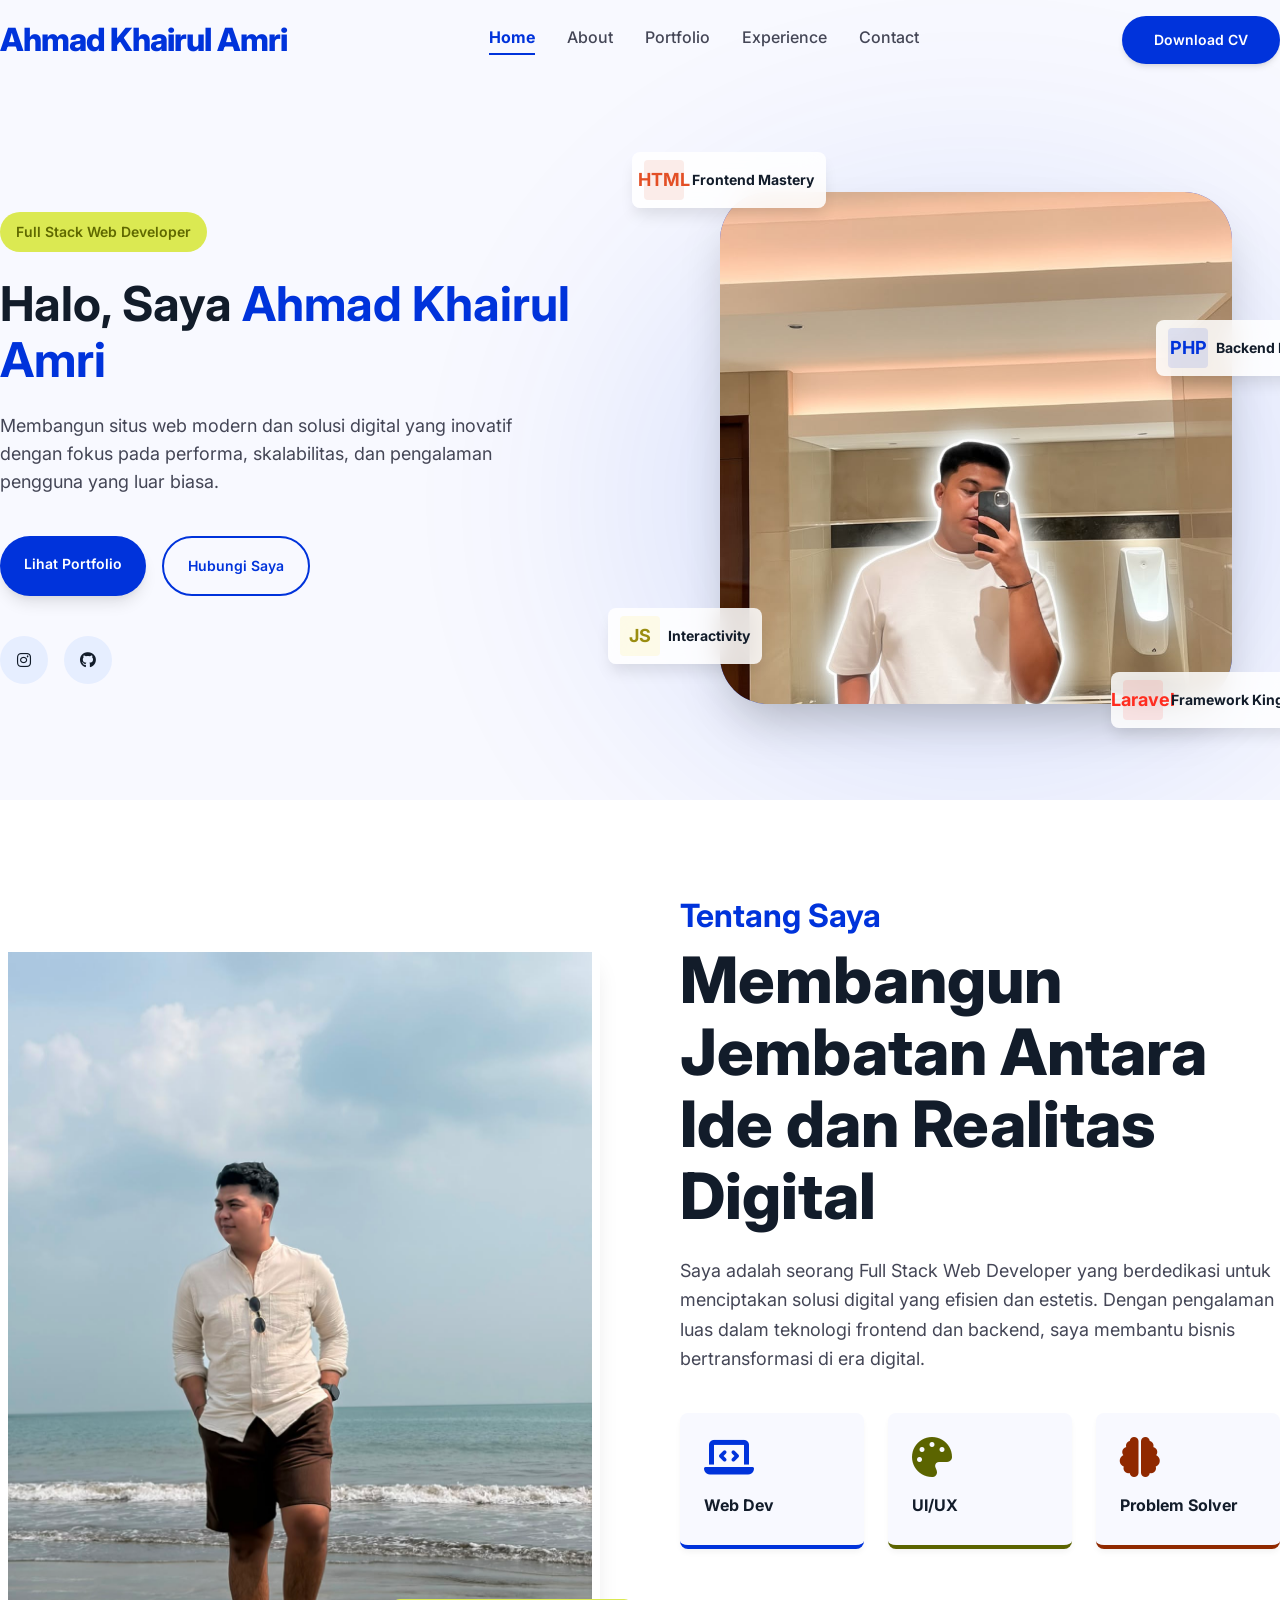
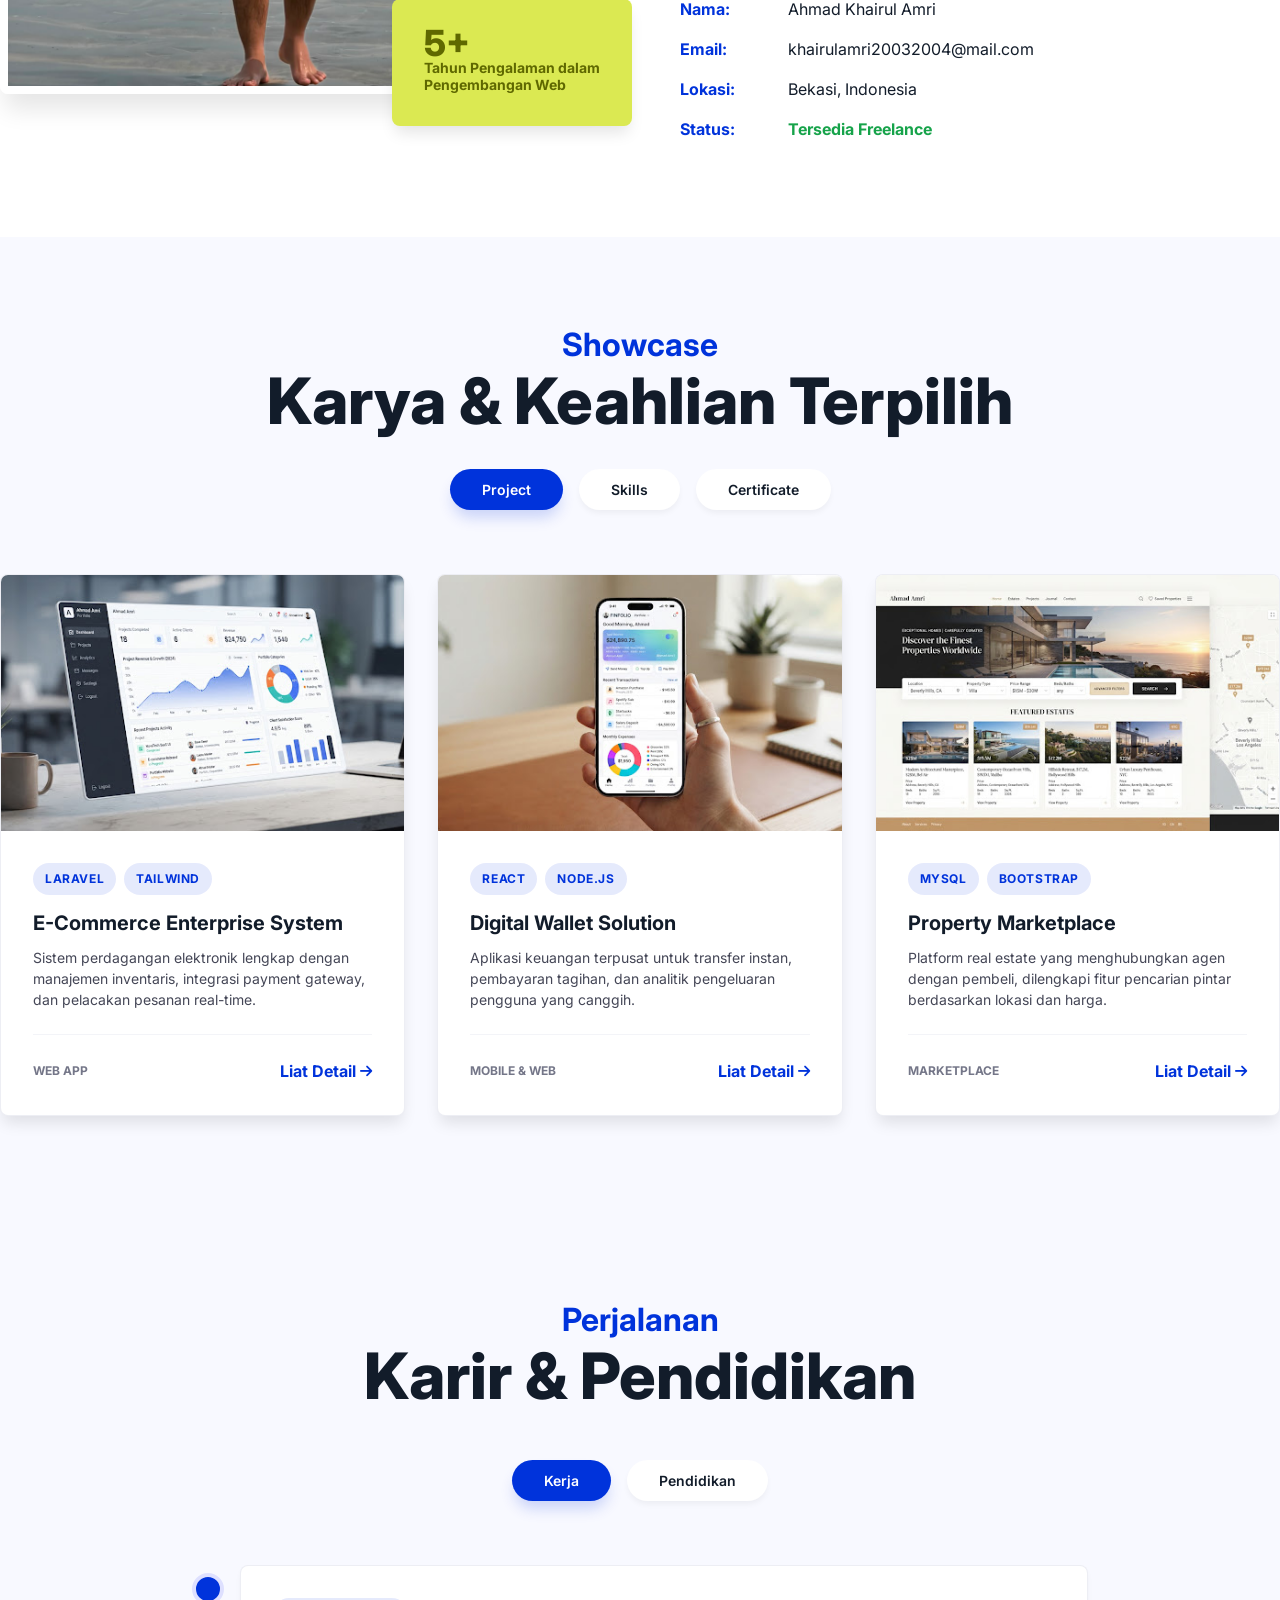
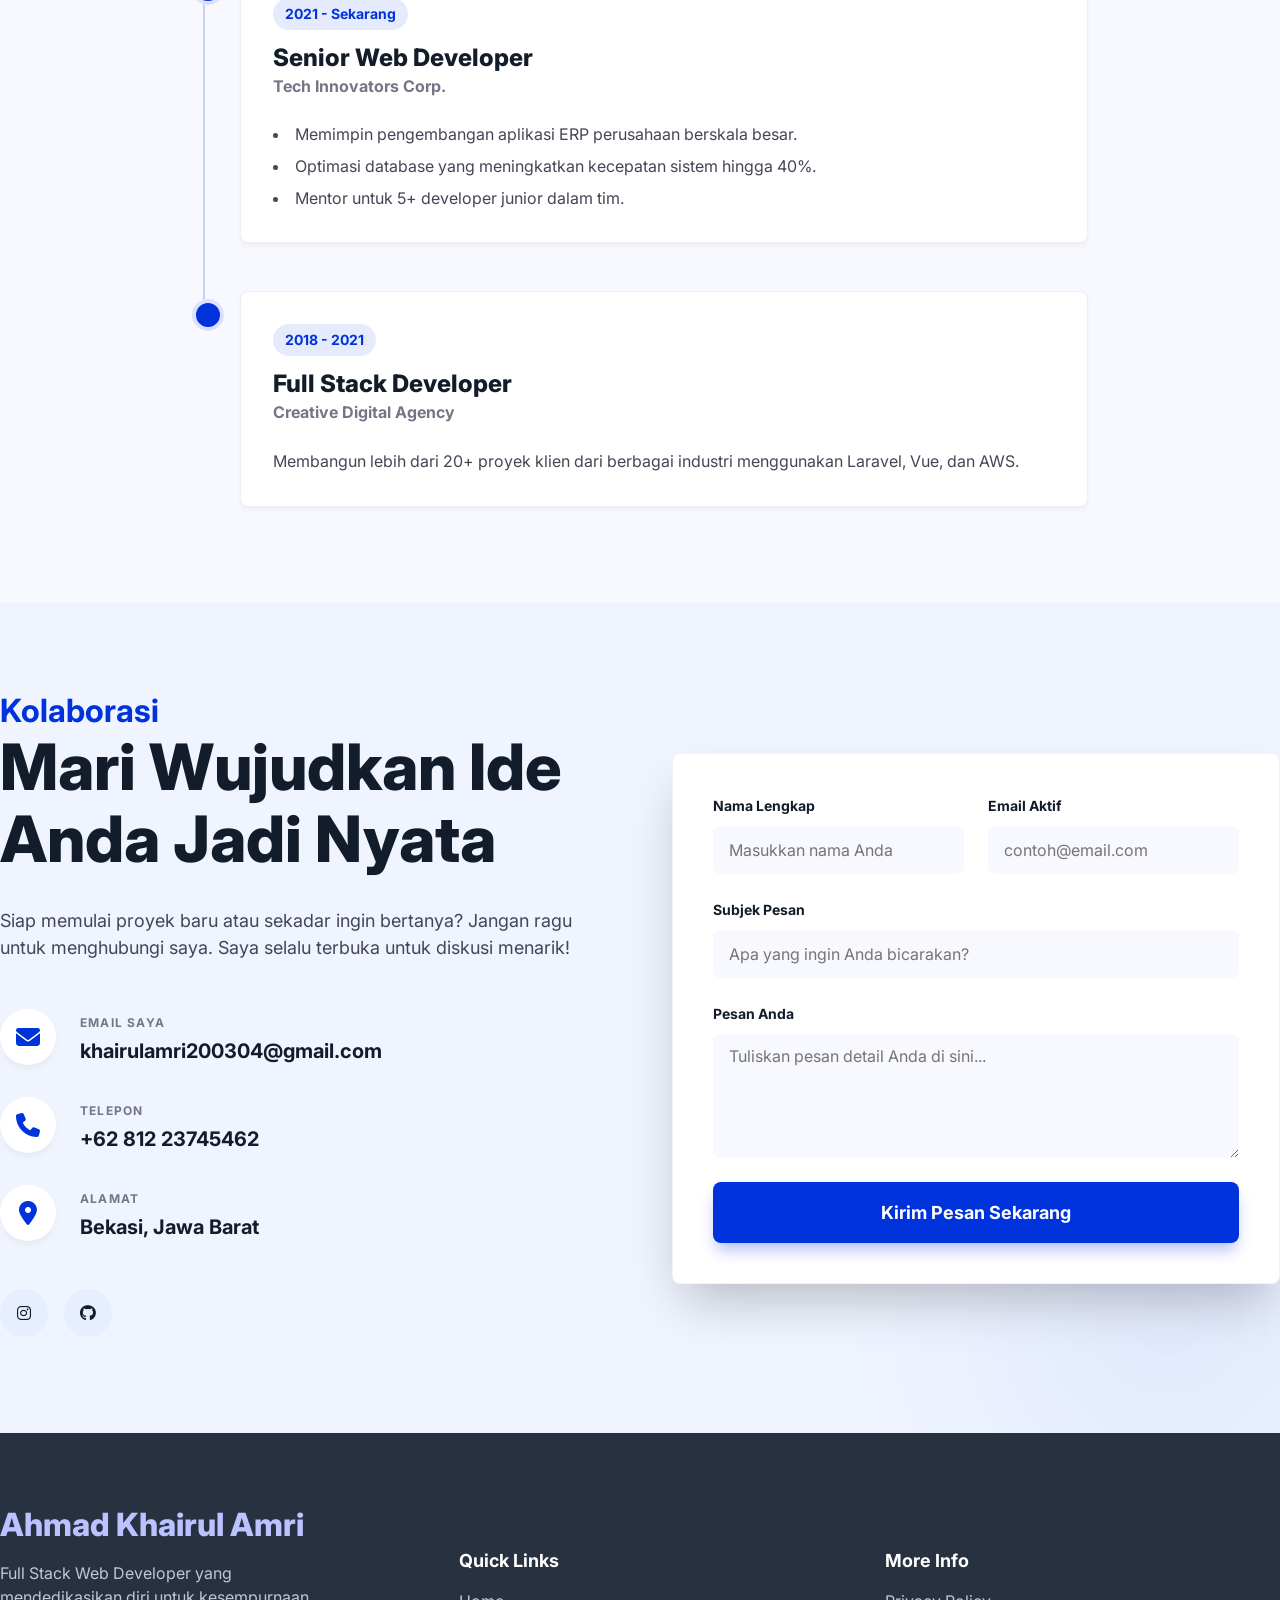
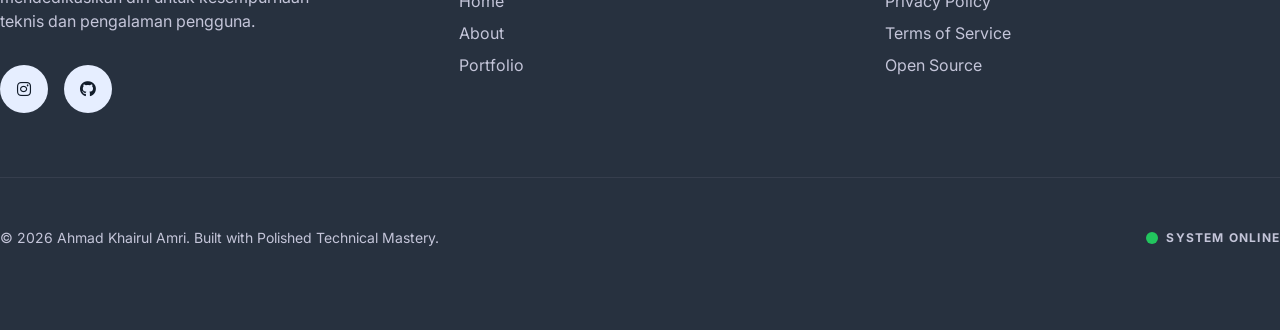
<file: index.html>
<!DOCTYPE html>
<html lang="id">

<head>
    <meta charset="utf-8" />
    <meta content="width=device-width, initial-scale=1.0" name="viewport" />
    <meta name="description"
        content="Ahmad Khairul Amri - Portfolio. Full Stack Web Developer berpengalaman membangun website modern dan solusi digital inovatif." />
    <title>Ahmad Khairul Amri | Full Stack Web Developer</title>

    <!-- Google Fonts Inter -->
    <link rel="preconnect" href="https://fonts.googleapis.com" />
    <link rel="preconnect" href="https://fonts.gstatic.com" crossorigin />
    <link href="https://fonts.googleapis.com/css2?family=Inter:wght@400;500;600;700;800&display=swap"
        rel="stylesheet" />

    <!-- Font Awesome 6 Free for Icons -->
    <link rel="stylesheet" href="https://cdnjs.cloudflare.com/ajax/libs/font-awesome/6.4.0/css/all.min.css"
        integrity="sha512-iecdLmaskl7CVkqkXNQ/ZH/XLlvWZOJyj7Yy7tcenmpD1ypASozpmT/E0iPtmFIB46ZmdtAc9eNBvH0H/ZpiBw=="
        crossorigin="anonymous" referrerpolicy="no-referrer" />

    <!-- Custom CSS Modules -->
    <link rel="stylesheet" href="assets/css/variables.css" />
    <link rel="stylesheet" href="assets/css/style.css" />
    <link rel="stylesheet" href="assets/css/responsive.css" />
</head>

<body>

    <!-- Header Navigation -->
    <header>
        <nav class="navbar" id="navbar">
            <div class="container navbar__container">
                <a class="navbar__logo" href="#">Ahmad Khairul Amri</a>

                <!-- Desktop Navigation Links -->
                <div class="navbar__menu">
                    <a class="navbar__link navbar__link--active" href="#home">Home</a>
                    <a class="navbar__link" href="#about">About</a>
                    <a class="navbar__link" href="#portfolio">Portfolio</a>
                    <a class="navbar__link" href="#experience">Experience</a>
                    <a class="navbar__link" href="#contact">Contact</a>
                </div>

                <!-- Call To Action Button -->
                <a class="navbar__button" href="#">Download CV</a>

                <!-- Mobile Navigation Toggle Button -->
                <button class="navbar__toggle" id="navbar-toggle" aria-label="Toggle mobile menu">
                    <i class="fa-solid fa-bars"></i>
                </button>
            </div>
        </nav>

        <!-- Mobile Navigation Overlay & Drawer -->
        <div class="mobile-nav__overlay" id="mobile-nav-overlay"></div>
        <div class="mobile-nav" id="mobile-nav">
            <div class="mobile-nav__header">
                <span class="mobile-nav__logo">Ahmad Khairul Amri</span>
                <button class="mobile-nav__close" id="mobile-nav-close" aria-label="Close mobile menu">
                    <i class="fa-solid fa-xmark"></i>
                </button>
            </div>
            <div class="mobile-nav__menu">
                <a class="mobile-nav__link mobile-nav__link--active" href="#home">Home</a>
                <a class="mobile-nav__link" href="#about">About</a>
                <a class="mobile-nav__link" href="#portfolio">Portfolio</a>
                <a class="mobile-nav__link" href="#experience">Experience</a>
                <a class="mobile-nav__link" href="#contact">Contact</a>
            </div>
            <a class="mobile-nav__button" href="#">Download CV</a>
        </div>
    </header>

    <main>
        <!-- Hero Section -->
        <section class="hero" id="home">
            <div class="container hero__container">
                <div class="hero__content">
                    <span class="hero__badge">Full Stack Web Developer</span>
                    <h1 class="hero__title">
                        Halo, Saya <span class="hero__title-highlight">Ahmad Khairul Amri</span>
                    </h1>
                    <p class="hero__description">
                        Membangun situs web modern dan solusi digital yang inovatif dengan fokus pada performa,
                        skalabilitas, dan pengalaman pengguna yang luar biasa.
                    </p>
                    <div class="hero__buttons">
                        <a class="hero__btn-primary" href="#portfolio">Lihat Portfolio</a>
                        <a class="hero__btn-secondary" href="#contact">Hubungi Saya</a>
                    </div>
                    <div class="hero__socials">
                        <a class="hero__social-link" href="https://www.instagram.com/ahmdramr/" aria-label="Website">
                            <i class="fa-brands fa-instagram"></i>
                        </a>
                        <a class="hero__social-link" href="https://github.com/ahmadkhairulamri03"
                            aria-label="Code Repository">
                            <i class="fa-brands fa-github"></i>
                        </a>
                    </div>
                </div>

                <div class="hero__image-wrapper">
                    <div class="hero__image-bg"></div>
                    <div class="hero__image-container">
                        <img class="hero__image" alt="Ahmad Khairul Amri Portrait" src="assets/images/img-2.jpeg" />
                    </div>

                    <!-- Floating Tech Cards -->
                    <div class="hero__badge-card hero__badge-card--1 floating-anim">
                        <div class="hero__badge-icon hero__badge-icon--html">HTML</div>
                        <span class="hero__badge-text">Frontend Mastery</span>
                    </div>
                    <div class="hero__badge-card hero__badge-card--2 floating-anim" style="animation-delay: 0.5s;">
                        <div class="hero__badge-icon hero__badge-icon--php">PHP</div>
                        <span class="hero__badge-text">Backend Logic</span>
                    </div>
                    <div class="hero__badge-card hero__badge-card--3 floating-anim" style="animation-delay: 1s;">
                        <div class="hero__badge-icon hero__badge-icon--js">JS</div>
                        <span class="hero__badge-text">Interactivity</span>
                    </div>
                    <div class="hero__badge-card hero__badge-card--4 floating-anim" style="animation-delay: 1.5s;">
                        <div class="hero__badge-icon hero__badge-icon--laravel">Laravel</div>
                        <span class="hero__badge-text">Framework King</span>
                    </div>
                </div>
            </div>
        </section>

        <!-- About Section -->
        <section class="about" id="about">
            <div class="container about__container">
                <div class="about__image-wrapper">
                    <div class="about__image-container">
                        <img class="about__image" alt="Minimalist Workspace Setup" src="assets/images/img-1.jpeg"
                            loading="lazy" />
                    </div>
                    <div class="about__experience-card">
                        <h4 class="about__experience-title">5+</h4>
                        <p class="about__experience-text">Tahun Pengalaman dalam Pengembangan Web</p>
                    </div>
                </div>

                <div class="about__content">
                    <h3 class="about__subtitle">Tentang Saya</h3>
                    <h2 class="about__title">Membangun Jembatan Antara Ide dan Realitas Digital</h2>
                    <p class="about__description">
                        Saya adalah seorang Full Stack Web Developer yang berdedikasi untuk menciptakan solusi digital
                        yang
                        efisien dan estetis. Dengan pengalaman luas dalam teknologi frontend dan backend, saya membantu
                        bisnis bertransformasi di era digital.
                    </p>

                    <!-- Core Strengths -->
                    <div class="about__cards">
                        <div class="about__card">
                            <i class="fa-solid fa-laptop-code about__card-icon about__card-icon--primary"></i>
                            <h4 class="about__card-title">Web Dev</h4>
                        </div>
                        <div class="about__card about__card--secondary">
                            <i class="fa-solid fa-palette about__card-icon about__card-icon--secondary"></i>
                            <h4 class="about__card-title">UI/UX</h4>
                        </div>
                        <div class="about__card about__card--tertiary">
                            <i class="fa-solid fa-brain about__card-icon about__card-icon--tertiary"></i>
                            <h4 class="about__card-title">Problem Solver</h4>
                        </div>
                    </div>

                    <!-- Bio Details -->
                    <div class="about__details">
                        <div class="about__detail-item">
                            <span class="about__detail-label">Nama:</span>
                            <span class="about__detail-value">Ahmad Khairul Amri</span>
                        </div>
                        <div class="about__detail-item">
                            <span class="about__detail-label">Email:</span>
                            <span class="about__detail-value">khairulamri20032004@mail.com</span>
                        </div>
                        <div class="about__detail-item">
                            <span class="about__detail-label">Lokasi:</span>
                            <span class="about__detail-value">Bekasi, Indonesia</span>
                        </div>
                        <div class="about__detail-item">
                            <span class="about__detail-label">Status:</span>
                            <span class="about__detail-value about__detail-value--status">Tersedia Freelance</span>
                        </div>
                    </div>
                </div>
            </div>
        </section>

        <!-- Portfolio Section -->
        <section class="portfolio" id="portfolio">
            <div class="container portfolio__container">
                <div class="portfolio__header">
                    <h3 class="portfolio__subtitle">Showcase</h3>
                    <h2 class="portfolio__title">Karya &amp; Keahlian Terpilih</h2>

                    <!-- Tab Controls -->
                    <div class="portfolio__tabs">
                        <button class="portfolio__tab-btn portfolio__tab-btn--active" id="btn-projects">Project</button>
                        <button class="portfolio__tab-btn" id="btn-skills">Skills</button>
                        <button class="portfolio__tab-btn" id="btn-certificates">Certificate</button>
                    </div>
                </div>

                <!-- Tab: Projects -->
                <div class="portfolio__tab-content portfolio__tab-content--active" id="projects">
                    <div class="portfolio__projects-grid">

                        <!-- Project Card 1 -->
                        <div class="project-card">
                            <div class="project-card__image-wrapper">
                                <img class="project-card__image" alt="E-Commerce Enterprise System Screenshot"
                                    src="assets/images/project-ecommerce.jpg" loading="lazy" />
                                <div class="project-card__overlay">
                                    <a class="project-card__overlay-link" href="#" aria-label="Demo Link">
                                        <i class="fa-solid fa-link"></i>
                                    </a>
                                    <a class="project-card__overlay-link" href="#" aria-label="Source Code">
                                        <i class="fa-solid fa-code"></i>
                                    </a>
                                </div>
                            </div>
                            <div class="project-card__content">
                                <div class="project-card__tags">
                                    <span class="project-card__tag">Laravel</span>
                                    <span class="project-card__tag">Tailwind</span>
                                </div>
                                <h4 class="project-card__title">E-Commerce Enterprise System</h4>
                                <p class="project-card__description">Sistem perdagangan elektronik lengkap dengan
                                    manajemen inventaris, integrasi payment gateway, dan pelacakan pesanan real-time.
                                </p>
                                <div class="project-card__footer">
                                    <span class="project-card__type">Web App</span>
                                    <a class="project-card__link" href="#">
                                        Liat Detail <i class="fa-solid fa-arrow-right"></i>
                                    </a>
                                </div>
                            </div>
                        </div>

                        <!-- Project Card 2 -->
                        <div class="project-card">
                            <div class="project-card__image-wrapper">
                                <img class="project-card__image" alt="Digital Wallet Solution Screenshot"
                                    src="assets/images/project-wallet.jpg" loading="lazy" />
                            </div>
                            <div class="project-card__content">
                                <div class="project-card__tags">
                                    <span class="project-card__tag">React</span>
                                    <span class="project-card__tag">Node.js</span>
                                </div>
                                <h4 class="project-card__title">Digital Wallet Solution</h4>
                                <p class="project-card__description">Aplikasi keuangan terpusat untuk transfer instan,
                                    pembayaran tagihan, dan analitik pengeluaran pengguna yang canggih.</p>
                                <div class="project-card__footer">
                                    <span class="project-card__type">Mobile &amp; Web</span>
                                    <a class="project-card__link" href="#">
                                        Liat Detail <i class="fa-solid fa-arrow-right"></i>
                                    </a>
                                </div>
                            </div>
                        </div>

                        <!-- Project Card 3 -->
                        <div class="project-card">
                            <div class="project-card__image-wrapper">
                                <img class="project-card__image" alt="Property Marketplace Screenshot"
                                    src="assets/images/project-marketplace.jpg" loading="lazy" />
                            </div>
                            <div class="project-card__content">
                                <div class="project-card__tags">
                                    <span class="project-card__tag">MySQL</span>
                                    <span class="project-card__tag">Bootstrap</span>
                                </div>
                                <h4 class="project-card__title">Property Marketplace</h4>
                                <p class="project-card__description">Platform real estate yang menghubungkan agen dengan
                                    pembeli, dilengkapi fitur pencarian pintar berdasarkan lokasi dan harga.</p>
                                <div class="project-card__footer">
                                    <span class="project-card__type">Marketplace</span>
                                    <a class="project-card__link" href="#">
                                        Liat Detail <i class="fa-solid fa-arrow-right"></i>
                                    </a>
                                </div>
                            </div>
                        </div>

                    </div>
                </div>

                <!-- Tab: Skills -->
                <div class="portfolio__tab-content" id="skills">
                    <div class="portfolio__skills-grid">

                        <!-- Frontend Skills Card -->
                        <div class="skill-card">
                            <div class="skill-card__icon-wrapper skill-card__icon-wrapper--primary">
                                <i class="fa-solid fa-cubes"></i>
                            </div>
                            <h4 class="skill-card__title">Frontend</h4>
                            <div class="skill-card__tags">
                                <span class="skill-card__tag">React</span>
                                <span class="skill-card__tag">Tailwind</span>
                                <span class="skill-card__tag">Vue.js</span>
                                <span class="skill-card__tag">SASS</span>
                            </div>
                        </div>

                        <!-- Backend Skills Card -->
                        <div class="skill-card skill-card--secondary">
                            <div class="skill-card__icon-wrapper skill-card__icon-wrapper--secondary">
                                <i class="fa-solid fa-server"></i>
                            </div>
                            <h4 class="skill-card__title">Backend</h4>
                            <div class="skill-card__tags">
                                <span class="skill-card__tag">PHP</span>
                                <span class="skill-card__tag">Laravel</span>
                                <span class="skill-card__tag">Node.js</span>
                                <span class="skill-card__tag">Python</span>
                            </div>
                        </div>

                        <!-- Database Skills Card -->
                        <div class="skill-card skill-card--tertiary">
                            <div class="skill-card__icon-wrapper skill-card__icon-wrapper--tertiary">
                                <i class="fa-solid fa-database"></i>
                            </div>
                            <h4 class="skill-card__title">Database</h4>
                            <div class="skill-card__tags">
                                <span class="skill-card__tag">MySQL</span>
                                <span class="skill-card__tag">PostgreSQL</span>
                                <span class="skill-card__tag">MongoDB</span>
                                <span class="skill-card__tag">Redis</span>
                            </div>
                        </div>

                        <!-- Tools Skills Card -->
                        <div class="skill-card skill-card--dark">
                            <div class="skill-card__icon-wrapper skill-card__icon-wrapper--dark">
                                <i class="fa-solid fa-wrench"></i>
                            </div>
                            <h4 class="skill-card__title">Tools</h4>
                            <div class="skill-card__tags">
                                <span class="skill-card__tag">Git</span>
                                <span class="skill-card__tag">Docker</span>
                                <span class="skill-card__tag">Figma</span>
                                <span class="skill-card__tag">AWS</span>
                            </div>
                        </div>

                    </div>
                </div>

                <!-- Tab: Certificates -->
                <div class="portfolio__tab-content" id="certificates">
                    <div class="portfolio__certificates-grid">

                        <!-- Certificate Card 1 -->
                        <div class="certificate-card">
                            <div class="certificate-card__image-wrapper">
                                <img class="certificate-card__image" alt="Google Cloud Professional Certificate"
                                    src="assets/images/cert-google.jpg" loading="lazy" />
                            </div>
                            <h5 class="certificate-card__title">Google Cloud Professional</h5>
                            <p class="certificate-card__issuer">Google Cloud Indonesia - 2023</p>
                            <button class="certificate-card__button">Liat Sertifikat</button>
                        </div>

                        <!-- Certificate Card 2 -->
                        <div class="certificate-card">
                            <div class="certificate-card__image-wrapper">
                                <img class="certificate-card__image" alt="Advanced Laravel Expert Certificate"
                                    src="assets/images/cert-laravel.jpg" loading="lazy" />
                            </div>
                            <h5 class="certificate-card__title">Advanced Laravel Expert</h5>
                            <p class="certificate-card__issuer">Udemy Certification - 2022</p>
                            <button class="certificate-card__button">Liat Sertifikat</button>
                        </div>

                        <!-- Certificate Card 3 -->
                        <div class="certificate-card">
                            <div class="certificate-card__image-wrapper">
                                <img class="certificate-card__image" alt="Fullstack Web Developer Certificate"
                                    src="assets/images/cert-fullstack.jpg" loading="lazy" />
                            </div>
                            <h5 class="certificate-card__title">Fullstack Web Developer</h5>
                            <p class="certificate-card__issuer">Dicoding Academy - 2021</p>
                            <button class="certificate-card__button">Liat Sertifikat</button>
                        </div>

                    </div>
                </div>
            </div>
        </section>

        <!-- Experience Section -->
        <section class="experience" id="experience">
            <div class="container experience__container">
                <div class="experience__header">
                    <h3 class="experience__subtitle">Perjalanan</h3>
                    <h2 class="experience__title">Karir &amp; Pendidikan</h2>

                    <!-- Tab Controls -->
                    <div class="experience__tabs">
                        <button class="experience__tab-btn experience__tab-btn--active" id="exp-btn-work">Kerja</button>
                        <button class="experience__tab-btn" id="exp-btn-education">Pendidikan</button>
                    </div>
                </div>

                <!-- Timeline: Work -->
                <div class="experience__content experience__content--active" id="work-timeline">
                    <div class="timeline">

                        <!-- Item 1 -->
                        <div class="timeline__item timeline__item--work">
                            <div class="timeline__card">
                                <span class="timeline__period timeline__period--work">2021 - Sekarang</span>
                                <h4 class="timeline__title">Senior Web Developer</h4>
                                <p class="timeline__subtitle">Tech Innovators Corp.</p>
                                <ul class="timeline__list">
                                    <li class="timeline__list-item">Memimpin pengembangan aplikasi ERP perusahaan
                                        berskala besar.</li>
                                    <li class="timeline__list-item">Optimasi database yang meningkatkan kecepatan sistem
                                        hingga 40%.</li>
                                    <li class="timeline__list-item">Mentor untuk 5+ developer junior dalam tim.</li>
                                </ul>
                            </div>
                        </div>

                        <!-- Item 2 -->
                        <div class="timeline__item timeline__item--work">
                            <div class="timeline__card">
                                <span class="timeline__period timeline__period--work">2018 - 2021</span>
                                <h4 class="timeline__title">Full Stack Developer</h4>
                                <p class="timeline__subtitle">Creative Digital Agency</p>
                                <p class="timeline__description">
                                    Membangun lebih dari 20+ proyek klien dari berbagai industri menggunakan Laravel,
                                    Vue, dan AWS.
                                </p>
                            </div>
                        </div>

                    </div>
                </div>

                <!-- Timeline: Education -->
                <div class="experience__content" id="edu-timeline">
                    <div class="timeline">

                        <!-- Item 1 -->
                        <div class="timeline__item timeline__item--education">
                            <div class="timeline__card">
                                <span class="timeline__period timeline__period--education">2014 - 2018</span>
                                <h4 class="timeline__title">S1 Teknik Informatika</h4>
                                <p class="timeline__subtitle timeline__subtitle--education">Universitas Indonesia</p>
                                <p class="timeline__description">
                                    Lulus dengan IPK 3.85/4.00. Fokus pada Rekayasa Perangkat Lunak dan AI.
                                </p>
                            </div>
                        </div>

                    </div>
                </div>
            </div>
        </section>

        <!-- Contact Section -->
        <section class="contact" id="contact">
            <div class="container contact__container">
                <div class="contact__info-wrapper">
                    <h3 class="contact__subtitle">Kolaborasi</h3>
                    <h2 class="contact__title">Mari Wujudkan Ide Anda Jadi Nyata</h2>
                    <p class="contact__description">
                        Siap memulai proyek baru atau sekadar ingin bertanya? Jangan ragu untuk menghubungi saya. Saya
                        selalu terbuka untuk diskusi menarik!
                    </p>

                    <!-- Contact Info Cards -->
                    <div class="contact__info-list">

                        <div class="contact__info-item">
                            <div class="contact__info-icon-wrapper">
                                <i class="fa-solid fa-envelope"></i>
                            </div>
                            <div>
                                <p class="contact__info-label">Email Saya</p>
                                <p class="contact__info-value">khairulamri200304@gmail.com</p>
                            </div>
                        </div>

                        <div class="contact__info-item">
                            <div class="contact__info-icon-wrapper">
                                <i class="fa-solid fa-phone"></i>
                            </div>
                            <div>
                                <p class="contact__info-label">Telepon</p>
                                <p class="contact__info-value">+62 812 23745462</p>
                            </div>
                        </div>

                        <div class="contact__info-item">
                            <div class="contact__info-icon-wrapper">
                                <i class="fa-solid fa-location-dot"></i>
                            </div>
                            <div>
                                <p class="contact__info-label">Alamat</p>
                                <p class="contact__info-value">Bekasi, Jawa Barat</p>
                            </div>
                        </div>

                    </div>

                    <!-- Social Links -->
                    <div class="hero__socials">
                        <a class="hero__social-link" href="https://www.instagram.com/ahmdramr/" aria-label="Website">
                            <i class="fa-brands fa-instagram"></i>
                        </a>
                        <a class="hero__social-link" href="https://github.com/ahmadkhairulamri03"
                            aria-label="Code Repository">
                            <i class="fa-brands fa-github"></i>
                        </a>
                    </div>
                </div>

                <!-- Contact Form Wrapper -->
                <div class="contact__form-wrapper">
                    <form class="contact__form">
                        <div class="contact__form-grid">
                            <div class="contact__form-group">
                                <label class="contact__form-label">Nama Lengkap</label>
                                <input class="contact__form-input" placeholder="Masukkan nama Anda" type="text"
                                    required />
                            </div>
                            <div class="contact__form-group">
                                <label class="contact__form-label">Email Aktif</label>
                                <input class="contact__form-input" placeholder="contoh@email.com" type="email"
                                    required />
                            </div>
                        </div>
                        <div class="contact__form-group">
                            <label class="contact__form-label">Subjek Pesan</label>
                            <input class="contact__form-input" placeholder="Apa yang ingin Anda bicarakan?" type="text"
                                required />
                        </div>
                        <div class="contact__form-group">
                            <label class="contact__form-label">Pesan Anda</label>
                            <textarea class="contact__form-textarea" placeholder="Tuliskan pesan detail Anda di sini..."
                                rows="5" required></textarea>
                        </div>
                        <button class="contact__form-button" type="submit">Kirim Pesan Sekarang</button>
                    </form>
                </div>
            </div>

            <!-- Decorative layout background blur circle -->
            <div class="contact__decor"></div>
        </section>
    </main>

    <!-- Footer Section -->
    <footer class="footer">
        <div class="container footer__container">
            <div class="footer__top">
                <div class="footer__brand">
                    <h2 class="footer__logo">Ahmad Khairul Amri</h2>
                    <p class="footer__tagline">
                        Full Stack Web Developer yang mendedikasikan diri untuk kesempurnaan teknis dan pengalaman
                        pengguna.
                    </p>
                    <div class="hero__socials">
                        <a class="hero__social-link" href="https://www.instagram.com/ahmdramr/" aria-label="Website">
                            <i class="fa-brands fa-instagram"></i>
                        </a>
                        <a class="hero__social-link" href="https://github.com/ahmadkhairulamri03"
                            aria-label="Code Repository">
                            <i class="fa-brands fa-github"></i>
                        </a>
                    </div>
                </div>

                <div class="footer__links-wrapper">
                    <div class="footer__links-group">
                        <h4 class="footer__links-title">Quick Links</h4>
                        <ul class="footer__links-list">
                            <li><a class="footer__link" href="#home">Home</a></li>
                            <li><a class="footer__link" href="#about">About</a></li>
                            <li><a class="footer__link" href="#portfolio">Portfolio</a></li>
                        </ul>
                    </div>
                    <div class="footer__links-group">
                        <h4 class="footer__links-title">More Info</h4>
                        <ul class="footer__links-list">
                            <li><a class="footer__link" href="#">Privacy Policy</a></li>
                            <li><a class="footer__link" href="#">Terms of Service</a></li>
                            <li><a class="footer__link" href="#">Open Source</a></li>
                        </ul>
                    </div>
                </div>
            </div>

            <div class="footer__bottom">
                <p class="footer__copyright">
                    &copy; 2026 Ahmad Khairul Amri. Built with Polished Technical Mastery.
                </p>
                <div class="footer__status">
                    <span class="footer__status-indicator"></span>
                    <span class="footer__status-text">System Online</span>
                </div>
            </div>
        </div>
    </footer>

    <!-- Modular Vanilla JS files -->
    <script src="assets/js/navbar.js"></script>
    <script src="assets/js/tabs.js"></script>
    <script src="assets/js/main.js"></script>
</body>

</html>
</file>
<file: assets/css/variables.css>
:root {
  /* Requested Standard Variables */
  --primary: #2b4ffb;
  --accent: #e3f25a;
  --dark: #111827;
  --gray: #6b7280;
  --white: #ffffff;
  --radius: 20px;
  --shadow: 0 20px 40px rgba(0, 0, 0, .08);

  /* High-Fidelity Design Tokens from original Tailwind Config */
  --color-primary: #0033db;
  --color-primary-container: #2b4ffb;
  --color-on-primary: #ffffff;
  --color-on-primary-fixed: #00105b;
  --color-primary-fixed: #dee0ff;
  --color-primary-fixed-dim: #bac3ff;
  
  --color-secondary: #5b6400;
  --color-secondary-container: #dbe952;
  --color-on-secondary-container: #5f6800;
  --color-secondary-fixed: #ddec55;
  --color-secondary-fixed-dim: #c1d03b;
  --color-on-secondary: #ffffff;
  --color-on-secondary-fixed: #1a1d00;
  
  --color-tertiary: #902900;
  --color-tertiary-container: #b93700;
  --color-on-tertiary-container: #ffdcd2;
  --color-tertiary-fixed: #ffdbd0;
  --color-tertiary-fixed-dim: #ffb59e;
  --color-on-tertiary: #ffffff;
  
  --color-background: #f8f9ff;
  --color-on-background: #121c2a;
  
  --color-surface: #f8f9ff;
  --color-surface-bright: #f8f9ff;
  --color-surface-dim: #d0dbed;
  --color-surface-container: #e6eeff;
  --color-surface-container-lowest: #ffffff;
  --color-surface-container-low: #eff4ff;
  --color-surface-container-high: #dee9fc;
  --color-surface-container-highest: #d9e3f6;
  --color-surface-variant: #d9e3f6;
  --color-on-surface: #121c2a;
  --color-on-surface-variant: #444656;
  
  --color-outline: #747688;
  --color-outline-variant: #c4c5d9;
  
  --color-inverse-surface: #27313f;
  --color-inverse-on-surface: #eaf1ff;
  --color-inverse-primary: #bac3ff;
  
  --color-error: #ba1a1a;
  --color-error-container: #ffdad6;
  --color-on-error: #ffffff;
  --color-on-error-container: #93000a;
  
  /* Font Family */
  --font-family: 'Inter', sans-serif;
  
  /* Font Sizes & Typography Rules (Mobile First) */
  --fs-display-xl: 36px;
  --lh-display-xl: 44px;
  --fw-display-xl: 800;
  
  --fs-headline-lg: 32px;
  --lh-headline-lg: 40px;
  --fw-headline-lg: 700;
  
  --fs-headline-md: 24px;
  --lh-headline-md: 32px;
  --fw-headline-md: 700;
  
  --fs-body-lg: 16px;
  --lh-body-lg: 24px;
  --fw-body-lg: 400;
  
  --fs-body-md: 16px;
  --lh-body-md: 24px;
  --fw-body-md: 400;
  
  --fs-label-bold: 14px;
  --lh-label-bold: 20px;
  --fw-label-bold: 600;

  --fs-subtitle: 16px;

  /* Spacing System */
  --space-8: 8px;
  --space-16: 16px;
  --space-24: 24px;
  --space-32: 32px;
  --space-48: 48px;
  --space-64: 64px;
  --space-96: 96px;

  --spacing-base: 4px;
  --spacing-section-mobile: var(--space-64);
  --spacing-section-desktop: var(--space-96);
  --spacing-margin-mobile: 20px; /* Mobile container padding 20px */
  --container-max: 1280px;

  /* Animation transition speed */
  --transition-default: all 0.3s ease;
}

@media (min-width: 768px) {
  :root {
    --fs-display-xl: 48px;
    --lh-display-xl: 56px;
    --spacing-margin-mobile: 32px; /* Tablet container padding 32px */
  }
}

@media (min-width: 992px) {
  :root {
    --fs-display-xl: 64px;
    --lh-display-xl: 72px;
    --fs-headline-lg: 48px;
    --lh-headline-lg: 56px;
    --fs-headline-md: 32px;
    --lh-headline-md: 40px;
    --fs-body-lg: 18px;
    --lh-body-lg: 28px;
    --fs-subtitle: 20px;
    --spacing-margin-mobile: 80px; /* Desktop container padding 80px */
  }
}
</file>
<file: assets/css/style.css>
/* ----------------------------------------------------
   1. CSS Reset & Base Rules
---------------------------------------------------- */
* {
  margin: 0;
  padding: 0;
  box-sizing: border-box;
}

html {
  scroll-behavior: smooth;
}

body {
  font-family: var(--font-family);
  background-color: var(--color-background);
  color: var(--color-on-background);
  font-size: var(--fs-body-md);
  line-height: var(--lh-body-md);
  font-weight: var(--fw-body-md);
  -webkit-font-smoothing: antialiased;
  -moz-osx-font-smoothing: grayscale;
}

a {
  text-decoration: none;
  color: inherit;
  transition: var(--transition-default);
}

button, input, textarea, select {
  font-family: inherit;
  font-size: inherit;
  color: inherit;
  border: none;
  outline: none;
  background: none;
}

button {
  cursor: pointer;
}

img {
  max-width: 100%;
  height: auto;
  display: block;
}

/* Selection */
::selection {
  background-color: var(--color-primary-fixed);
  color: var(--color-on-primary-fixed);
}

/* ----------------------------------------------------
   2. Typography & Color Utility Mappings
---------------------------------------------------- */
.font-display-xl {
  font-size: var(--fs-display-xl);
  line-height: var(--lh-display-xl);
  font-weight: var(--fw-display-xl);
  letter-spacing: -0.02em;
}

.font-headline-lg {
  font-size: var(--fs-headline-lg);
  line-height: var(--lh-headline-lg);
  font-weight: var(--fw-headline-lg);
  letter-spacing: -0.01em;
}

.font-headline-md {
  font-size: var(--fs-headline-md);
  line-height: var(--lh-headline-md);
  font-weight: var(--fw-headline-md);
}

.font-body-lg {
  font-size: var(--fs-body-lg);
  line-height: var(--lh-body-lg);
  font-weight: var(--fw-body-lg);
}

.font-body-md {
  font-size: var(--fs-body-md);
  line-height: var(--lh-body-md);
  font-weight: var(--fw-body-md);
}

.font-label-bold {
  font-size: var(--fs-label-bold);
  line-height: var(--lh-label-bold);
  font-weight: var(--fw-label-bold);
  letter-spacing: 0.05em;
}

.text-primary { color: var(--color-primary); }
.text-secondary { color: var(--color-secondary); }
.text-tertiary { color: var(--color-tertiary); }
.text-on-surface { color: var(--color-on-surface); }
.text-on-surface-variant { color: var(--color-on-surface-variant); }
.text-outline { color: var(--color-outline); }
.text-white { color: var(--white); }

/* ----------------------------------------------------
   3. Main Layout & Structural Containers
---------------------------------------------------- */
.container {
  max-width: var(--container-max);
  margin-left: auto;
  margin-right: auto;
  padding-left: var(--spacing-margin-mobile);
  padding-right: var(--spacing-margin-mobile);
  width: 100%;
}

@media (min-width: 768px) {
  .container {
    padding-left: var(--spacing-gutter);
    padding-right: var(--spacing-gutter);
  }
}

/* ----------------------------------------------------
   4. Component: Navigation Bar (.navbar)
---------------------------------------------------- */
.navbar {
  position: fixed;
  top: 0;
  left: 0;
  width: 100%;
  z-index: 50;
  height: 80px;
  display: flex;
  align-items: center;
  transition: height 0.3s ease, background-color 0.3s ease, box-shadow 0.3s ease, backdrop-filter 0.3s ease;
}

.navbar__container {
  display: flex;
  justify-content: space-between;
  align-items: center;
}

.navbar__logo {
  font-size: var(--fs-headline-md);
  line-height: var(--lh-headline-md);
  font-weight: 800;
  color: var(--color-primary);
  letter-spacing: -0.03em;
}

.navbar__menu {
  display: none; /* Mobile hidden */
  align-items: center;
  gap: 32px;
}

.navbar__link {
  font-size: var(--fs-body-md);
  line-height: var(--lh-body-md);
  color: var(--color-on-surface-variant);
  font-weight: 500;
  padding-bottom: 4px;
  border-bottom: 2px solid transparent;
}

.navbar__link:hover {
  color: var(--color-primary);
}

.navbar__link--active {
  color: var(--color-primary);
  font-weight: 700;
  border-bottom-color: var(--color-primary);
}

.navbar__button {
  display: none; /* Mobile hidden */
  background-color: var(--color-primary);
  color: var(--color-on-primary);
  padding: 12px 32px;
  border-radius: 9999px;
  font-size: var(--fs-label-bold);
  font-weight: var(--fw-label-bold);
  box-shadow: 0 4px 6px -1px rgba(0, 0, 0, 0.1), 0 2px 4px -1px rgba(0, 0, 0, 0.06);
  transition: var(--transition-default), transform 0.15s ease;
}

.navbar__button:hover {
  transform: scale(1.05);
  box-shadow: 0 10px 15px -3px rgba(0, 0, 0, 0.1), 0 4px 6px -2px rgba(0, 0, 0, 0.05);
}

.navbar__button:active {
  transform: scale(0.95);
}

.navbar__toggle {
  display: flex;
  align-items: center;
  justify-content: center;
  color: var(--color-primary);
  font-size: 2.25rem; /* text-4xl */
  cursor: pointer;
}

/* Nav Scrolled State */
.navbar--scrolled {
  background-color: rgba(255, 255, 255, 0.9);
  backdrop-filter: blur(12px);
  box-shadow: 0 4px 6px -1px rgba(0, 0, 0, 0.05);
  height: 64px;
}

/* ----------------------------------------------------
   5. Mobile Navigation Drawer (.mobile-nav)
---------------------------------------------------- */
.mobile-nav {
  position: fixed;
  top: 0;
  right: -100%;
  width: 80%;
  max-width: 320px;
  height: 100vh;
  background-color: var(--color-surface-container-lowest);
  z-index: 100;
  box-shadow: -10px 0 30px rgba(0, 0, 0, 0.1);
  padding: 40px var(--spacing-gutter);
  display: flex;
  flex-direction: column;
  gap: 32px;
  transition: right 0.4s cubic-bezier(0.16, 1, 0.3, 1);
}

.mobile-nav--open {
  right: 0;
}

.mobile-nav__overlay {
  position: fixed;
  top: 0;
  left: 0;
  width: 100vw;
  height: 100vh;
  background-color: rgba(18, 28, 42, 0.4);
  backdrop-filter: blur(4px);
  z-index: 90;
  opacity: 0;
  visibility: hidden;
  transition: opacity 0.3s ease, visibility 0.3s ease;
}

.mobile-nav__overlay--open {
  opacity: 1;
  visibility: visible;
}

.mobile-nav__header {
  display: flex;
  justify-content: space-between;
  align-items: center;
  border-bottom: 1px solid var(--color-outline-variant);
  padding-bottom: 20px;
}

.mobile-nav__logo {
  font-size: var(--fs-headline-md);
  font-weight: 800;
  color: var(--color-primary);
}

.mobile-nav__close {
  font-size: 2rem;
  color: var(--color-outline);
}

.mobile-nav__menu {
  display: flex;
  flex-direction: column;
  gap: 20px;
}

.mobile-nav__link {
  font-size: 1.125rem;
  font-weight: 600;
  color: var(--color-on-surface-variant);
  padding: 8px 0;
  border-bottom: 2px solid transparent;
}

.mobile-nav__link:hover,
.mobile-nav__link--active {
  color: var(--color-primary);
}

.mobile-nav__button {
  background-color: var(--color-primary);
  color: var(--color-on-primary);
  padding: 14px 0;
  border-radius: 9999px;
  font-size: var(--fs-label-bold);
  font-weight: var(--fw-label-bold);
  text-align: center;
  box-shadow: 0 4px 6px -1px rgba(0, 0, 0, 0.1);
  margin-top: auto;
}

/* ----------------------------------------------------
   6. Component: Hero Section (.hero)
---------------------------------------------------- */
.hero {
  position: relative;
  padding-top: 128px; /* pt-32 */
  padding-bottom: var(--spacing-section-mobile);
  overflow: hidden;
}

.hero__container {
  display: grid;
  grid-template-columns: 1fr;
  gap: 64px; /* gap-16 */
  align-items: center;
}

.hero__content {
  z-index: 10;
  order: 2; /* In mobile, content is below the portrait */
}

.hero__badge {
  display: inline-block;
  padding: 8px 16px;
  background-color: var(--color-secondary-container);
  color: var(--color-on-secondary-container);
  border-radius: 9999px;
  font-size: var(--fs-label-bold);
  font-weight: var(--fw-label-bold);
  margin-bottom: 24px;
}

.hero__title {
  font-size: var(--fs-headline-lg);
  line-height: var(--lh-headline-lg);
  font-weight: 700;
  margin-bottom: 24px;
  color: var(--color-on-surface);
}

.hero__title-highlight {
  color: var(--color-primary);
}

.hero__description {
  font-size: var(--fs-body-lg);
  line-height: var(--lh-body-lg);
  color: var(--color-on-surface-variant);
  margin-bottom: 40px;
  max-width: 576px;
}

.hero__buttons {
  display: flex;
  flex-direction: column;
  gap: 16px;
  margin-bottom: 40px;
  width: 100%;
}

.hero__btn-primary {
  background-color: var(--color-primary);
  color: var(--color-on-primary);
  padding: 16px 24px;
  border-radius: 9999px;
  font-size: var(--fs-label-bold);
  font-weight: var(--fw-label-bold);
  text-align: center;
  width: 100%;
  box-shadow: 0 10px 15px -3px rgba(0, 0, 0, 0.1), 0 4px 6px -2px rgba(0, 0, 0, 0.05);
  transition: var(--transition-default);
}

.hero__btn-primary:hover {
  transform: translateY(-4px);
  box-shadow: 0 20px 25px -5px rgba(0, 51, 219, 0.2), 0 10px 10px -5px rgba(0, 51, 219, 0.2);
}

.hero__btn-secondary {
  border: 2px solid var(--color-primary);
  color: var(--color-primary);
  padding: 16px 24px;
  border-radius: 9999px;
  font-size: var(--fs-label-bold);
  font-weight: var(--fw-label-bold);
  text-align: center;
  width: 100%;
  transition: var(--transition-default);
}

.hero__btn-secondary:hover {
  background-color: var(--color-primary-fixed);
  color: var(--color-on-primary-fixed);
}

.hero__socials {
  display: flex;
  gap: 16px;
}

.hero__social-link {
  width: 48px;
  height: 48px;
  display: flex;
  align-items: center;
  justify-content: center;
  border-radius: 9999px;
  background-color: var(--color-surface-container);
  color: var(--color-on-surface);
  transition: var(--transition-default);
}

.hero__social-link:hover {
  background-color: var(--color-primary);
  color: var(--white);
}

.hero__image-wrapper {
  position: relative;
  order: 1; /* In mobile, portrait is on top */
  display: flex;
  justify-content: center;
}

.hero__image-bg {
  position: absolute;
  z-index: -10;
  width: 120%;
  height: 120%;
  background-color: var(--color-primary);
  border-radius: 9999px;
  filter: blur(120px);
  opacity: 0.1;
}

.hero__image-container {
  position: relative;
  width: 100%;
  max-width: 512px;
  aspect-ratio: 1 / 1;
  background-color: var(--color-primary-container);
  border-radius: 3rem;
  overflow: hidden;
  box-shadow: 0 25px 50px -12px rgba(0, 0, 0, 0.25);
}

.hero__image {
  width: 100%;
  height: 100%;
  object-cover: cover; /* wait, standard style: object-fit: cover */
  object-fit: cover;
}

/* Floating Tech Cards */
.hero__badge-card {
  position: absolute;
  background-color: rgba(255, 255, 255, 0.85);
  backdrop-filter: blur(12px);
  padding: 8px 12px;
  border-radius: 8px;
  box-shadow: 0 10px 15px -3px rgba(0, 0, 0, 0.1);
  display: flex;
  align-items: center;
  gap: 8px;
  z-index: 20;
  transform: scale(0.75); /* Scaled down for mobile */
}

.hero__badge-card--1 {
  top: -10px;
  left: -5px;
}

.hero__badge-card--2 {
  top: 15%;
  right: -10px;
}

.hero__badge-card--3 {
  bottom: 25px;
  left: -5px;
}

.hero__badge-card--4 {
  bottom: -10px;
  right: 15px;
}

.hero__badge-icon {
  width: 40px;
  height: 40px;
  border-radius: 4px;
  display: flex;
  align-items: center;
  justify-content: center;
  font-weight: 700;
  font-size: 1.125rem;
}

.hero__badge-icon--html {
  background-color: rgba(227, 79, 38, 0.1);
  color: #E34F26;
}

.hero__badge-icon--php {
  background-color: rgba(0, 51, 219, 0.1);
  color: var(--color-primary);
}

.hero__badge-icon--js {
  background-color: rgba(247, 223, 30, 0.1);
  color: #9a8d11;
}

.hero__badge-icon--laravel {
  background-color: rgba(255, 45, 32, 0.1);
  color: #FF2D20;
}

.hero__badge-text {
  font-size: 0.875rem;
  font-weight: 700;
  color: var(--color-on-background);
}

/* ----------------------------------------------------
   7. Component: About Section (.about)
---------------------------------------------------- */
.about {
  padding-top: var(--spacing-section-desktop);
  padding-bottom: var(--spacing-section-desktop);
  background-color: var(--color-surface-container-lowest);
}

.about__container {
  display: grid;
  grid-template-columns: 1fr;
  gap: 80px; /* gap-20 */
  align-items: center;
}

.about__image-wrapper {
  position: relative;
}

.about__image-container {
  border-radius: 8px;
  overflow: hidden;
  box-shadow: 0 20px 25px -5px rgba(0, 0, 0, 0.1);
  aspect-ratio: 4 / 5;
  border: 8px solid var(--white);
}

.about__image {
  width: 100%;
  height: 100%;
  object-fit: cover;
}

.about__experience-card {
  position: absolute;
  bottom: -16px;
  right: 0px;
  background-color: var(--color-secondary-container);
  color: var(--color-on-secondary-container);
  padding: 16px;
  border-radius: 8px;
  box-shadow: 0 10px 15px -3px rgba(0, 0, 0, 0.1);
  max-width: 180px;
}

.about__experience-title {
  font-size: 1.5rem;
  font-weight: 800;
  margin-bottom: 4px;
}

.about__experience-text {
  font-size: 0.75rem;
  font-weight: 700;
  line-height: 1.25;
}

.about__subtitle {
  font-size: var(--fs-headline-md);
  line-height: var(--lh-headline-md);
  color: var(--color-primary);
  font-weight: 700;
  margin-bottom: 8px;
}

.about__title {
  font-size: var(--fs-display-xl);
  font-weight: 800;
  line-height: var(--lh-display-xl);
  margin-bottom: 24px;
}

.about__description {
  font-size: var(--fs-body-lg);
  line-height: 1.625;
  color: var(--color-on-surface-variant);
  margin-bottom: 40px;
}

.about__cards {
  display: grid;
  grid-template-columns: 1fr;
  gap: 24px;
  margin-bottom: 48px;
}

.about__card {
  background-color: var(--color-surface);
  padding: 24px;
  border-radius: 8px;
  box-shadow: 0 4px 6px -1px rgba(0, 0, 0, 0.05);
  border-bottom: 4px solid var(--color-primary);
}

.about__card--secondary {
  border-bottom-color: var(--color-secondary);
}

.about__card--tertiary {
  border-bottom-color: var(--color-tertiary);
}

.about__card-icon {
  font-size: 2.5rem; /* text-4xl */
  margin-bottom: 16px;
  display: block;
}

.about__card-icon--primary { color: var(--color-primary); }
.about__card-icon--secondary { color: var(--color-secondary); }
.about__card-icon--tertiary { color: var(--color-tertiary); }

.about__card-title {
  font-weight: 700;
  margin-bottom: 4px;
}

.about__details {
  display: grid;
  grid-template-columns: 1fr;
  gap: 16px 32px;
}

.about__detail-item {
  display: flex;
  align-items: center;
  gap: 12px;
}

.about__detail-label {
  font-weight: 700;
  color: var(--color-primary);
  width: 96px;
  flex-shrink: 0;
}

.about__detail-value {
  color: var(--color-on-background);
}

.about__detail-value--status {
  color: #16a34a; /* text-green-600 */
  font-weight: 700;
}

/* ----------------------------------------------------
   8. Component: Portfolio Showcase (.portfolio)
---------------------------------------------------- */
.portfolio {
  padding-top: var(--spacing-section-desktop);
  padding-bottom: var(--spacing-section-desktop);
}

.portfolio__header {
  text-center: center; /* wait, standard CSS style: text-align: center */
  text-align: center;
  margin-bottom: 64px;
}

.portfolio__subtitle {
  font-size: var(--fs-headline-md);
  color: var(--color-primary);
  margin-bottom: 8px;
  font-weight: 700;
}

.portfolio__title {
  font-size: var(--fs-display-xl);
  line-height: var(--lh-display-xl);
  font-weight: 800;
  margin-bottom: 32px;
}

.portfolio__tabs {
  display: flex;
  flex-wrap: nowrap;
  gap: 16px;
  margin-bottom: 48px;
  overflow-x: auto;
  padding-bottom: 8px;
  justify-content: flex-start;
  -webkit-overflow-scrolling: touch;
  scrollbar-width: none; /* Firefox */
}

.portfolio__tabs::-webkit-scrollbar {
  display: none; /* Safari and Chrome */
}

.portfolio__tab-btn {
  padding: 12px 32px;
  border-radius: 9999px;
  font-size: var(--fs-label-bold);
  font-weight: var(--fw-label-bold);
  background-color: var(--white);
  color: var(--color-on-surface);
  box-shadow: 0 4px 6px -1px rgba(0, 0, 0, 0.05);
  transition: var(--transition-default);
  white-space: nowrap;
  flex-shrink: 0;
}

.portfolio__tab-btn:hover {
  background-color: var(--color-surface-container);
}

.portfolio__tab-btn--active {
  background-color: var(--color-primary);
  color: var(--color-on-primary);
  box-shadow: 0 10px 15px -3px rgba(0, 51, 219, 0.2);
}

.portfolio__tab-btn--active:hover {
  background-color: var(--color-primary);
}

.portfolio__tab-content {
  display: none;
}

.portfolio__tab-content--active {
  display: block;
}

/* Tab contents layouts */
.portfolio__projects-grid {
  display: grid;
  grid-template-columns: 1fr;
  gap: 32px;
}

.portfolio__skills-grid {
  display: grid;
  grid-template-columns: 1fr;
  gap: 32px;
}

.portfolio__certificates-grid {
  display: grid;
  grid-template-columns: 1fr;
  gap: 32px;
}

/* Project Card */
.project-card {
  background-color: var(--white);
  border-radius: 8px;
  overflow: hidden;
  box-shadow: 0 10px 15px -3px rgba(0, 0, 0, 0.1);
  border: 1px solid rgba(196, 197, 217, 0.3); /* border-outline-variant/30 */
  transition: var(--transition-default), transform 0.3s cubic-bezier(0.16, 1, 0.3, 1);
}

.project-card:hover {
  box-shadow: 0 25px 50px -12px rgba(0, 0, 0, 0.25);
  transform: translateY(-8px);
}

.project-card__image-wrapper {
  position: relative;
  height: 256px; /* h-64 */
  overflow: hidden;
}

.project-card__image {
  width: 100%;
  height: 100%;
  object-fit: cover;
  transition: transform 0.5s ease;
}

.project-card:hover .project-card__image {
  transform: scale(1.1);
}

.project-card__overlay {
  position: absolute;
  inset: 0;
  background-color: rgba(0, 51, 219, 0.2);
  opacity: 0;
  display: flex;
  align-items: center;
  justify-content: center;
  gap: 16px;
  transition: opacity 0.3s ease;
}

.project-card:hover .project-card__overlay {
  opacity: 1;
}

.project-card__overlay-link {
  width: 48px;
  height: 48px;
  border-radius: 9999px;
  background-color: var(--white);
  color: var(--color-primary);
  display: flex;
  align-items: center;
  justify-content: center;
  transition: var(--transition-default), transform 0.2s ease;
}

.project-card__overlay-link:hover {
  transform: scale(1.1);
}

.project-card__content {
  padding: 32px;
}

.project-card__tags {
  display: flex;
  gap: 8px;
  margin-bottom: 16px;
}

.project-card__tag {
  background-color: rgba(0, 51, 219, 0.1);
  color: var(--color-primary);
  padding: 4px 12px;
  border-radius: 9999px;
  font-size: 0.75rem; /* text-xs */
  font-weight: 700;
  text-transform: uppercase;
  letter-spacing: 0.05em;
}

.project-card__title {
  font-size: 1.25rem; /* text-xl */
  font-weight: 700;
  margin-bottom: 12px;
  transition: color 0.3s ease;
}

.project-card:hover .project-card__title {
  color: var(--color-primary);
}

.project-card__description {
  color: var(--color-on-surface-variant);
  font-size: 0.875rem;
  margin-bottom: 24px;
  line-height: 1.5;
}

.project-card__footer {
  display: flex;
  justify-content: space-between;
  align-items: center;
  border-top: 1px solid rgba(196, 197, 217, 0.2);
  padding-top: 24px;
}

.project-card__type {
  font-size: 0.75rem;
  font-weight: 700;
  color: var(--color-outline);
  text-transform: uppercase;
}

.project-card__link {
  color: var(--color-primary);
  font-weight: 700;
  display: flex;
  align-items: center;
  gap: 4px;
}

.project-card__link i {
  font-size: 0.875rem;
  transition: transform 0.3s ease;
}

.project-card__link:hover i {
  transform: translateX(4px);
}

/* Skill Card */
.skill-card {
  padding: 32px;
  background-color: var(--white);
  border-radius: 8px;
  box-shadow: 0 10px 15px -3px rgba(0, 0, 0, 0.1);
  text-align: center;
  border-top: 4px solid var(--color-primary);
}

.skill-card--secondary {
  border-top-color: var(--color-secondary);
}

.skill-card--tertiary {
  border-top-color: var(--color-tertiary);
}

.skill-card--dark {
  border-top-color: var(--color-on-surface);
}

.skill-card__icon-wrapper {
  width: 64px;
  height: 64px;
  border-radius: 9999px;
  display: flex;
  align-items: center;
  justify-content: center;
  margin: 0 auto 24px auto;
  font-size: 2.25rem;
}

.skill-card__icon-wrapper--primary {
  background-color: rgba(0, 51, 219, 0.1);
  color: var(--color-primary);
}

.skill-card__icon-wrapper--secondary {
  background-color: rgba(91, 100, 0, 0.1);
  color: var(--color-secondary);
}

.skill-card__icon-wrapper--tertiary {
  background-color: rgba(144, 41, 0, 0.1);
  color: var(--color-tertiary);
}

.skill-card__icon-wrapper--dark {
  background-color: var(--color-surface-variant);
  color: var(--color-on-surface);
}

.skill-card__title {
  font-size: 1.125rem;
  font-weight: 700;
  margin-bottom: 16px;
}

.skill-card__tags {
  display: flex;
  flex-wrap: wrap;
  justify-content: center;
  gap: 8px;
}

.skill-card__tag {
  padding: 4px 12px;
  background-color: var(--color-surface);
  border-radius: 9999px;
  font-size: 0.75rem;
  font-weight: 700;
  border: 1px solid var(--color-outline-variant);
}

/* Certificate Card */
.certificate-card {
  background-color: var(--white);
  padding: 16px;
  border-radius: 8px;
  box-shadow: 0 10px 15px -3px rgba(0, 0, 0, 0.1);
}

.certificate-card__image-wrapper {
  position: relative;
  border-radius: 4px;
  overflow: hidden;
  aspect-ratio: 16 / 9;
  margin-bottom: 16px;
}

.certificate-card__image {
  width: 100%;
  height: 100%;
  object-fit: cover;
  transition: transform 0.3s ease;
}

.certificate-card:hover .certificate-card__image {
  transform: scale(1.05);
}

.certificate-card__title {
  font-size: 1.125rem;
  font-weight: 700;
  margin-bottom: 4px;
}

.certificate-card__issuer {
  font-size: 0.875rem;
  color: var(--color-outline);
  margin-bottom: 16px;
}

.certificate-card__button {
  width: 100%;
  padding: 8px 0;
  background-color: var(--color-primary-fixed);
  color: var(--color-on-primary-fixed);
  border-radius: 4px;
  font-weight: 700;
  text-align: center;
  transition: var(--transition-default);
}

.certificate-card__button:hover {
  background-color: var(--color-primary);
  color: var(--white);
}

/* ----------------------------------------------------
   9. Component: Experience Section (.experience)
---------------------------------------------------- */
.experience {
  padding-top: var(--spacing-section-desktop);
  padding-bottom: var(--spacing-section-desktop);
  background-color: var(--color-surface);
}

.experience__header {
  text-align: center;
  margin-bottom: 64px;
}

.experience__subtitle {
  font-size: var(--fs-headline-md);
  color: var(--color-primary);
  font-weight: 700;
  margin-bottom: 8px;
}

.experience__title {
  font-size: var(--fs-display-xl);
  line-height: var(--lh-display-xl);
  font-weight: 800;
  margin-bottom: 48px;
}

.experience__tabs {
  display: flex;
  justify-content: center;
  gap: 16px;
  margin-bottom: 48px;
}

.experience__tab-btn {
  padding: 12px 32px;
  border-radius: 9999px;
  font-size: var(--fs-label-bold);
  font-weight: var(--fw-label-bold);
  background-color: var(--white);
  color: var(--color-on-surface);
  transition: var(--transition-default);
  box-shadow: 0 4px 6px -1px rgba(0, 0, 0, 0.05);
}

.experience__tab-btn--active {
  background-color: var(--color-primary);
  color: var(--color-on-primary);
  box-shadow: 0 10px 15px -3px rgba(0, 51, 219, 0.2);
}

.experience__content {
  display: none;
  max-width: 896px; /* max-w-4xl */
  margin-left: auto;
  margin-right: auto;
}

.experience__content--active {
  display: block;
}

/* Timeline */
.timeline {
  display: flex;
  flex-direction: column;
  gap: 48px; /* space-y-12 */
}

.timeline__item {
  position: relative;
  padding-left: 32px; /* pl-8 for mobile */
}

.timeline__item::before {
  content: '';
  position: absolute;
  left: 0;
  top: 12px;
  width: 16px;
  height: 16px;
  border-radius: 9999px;
  z-index: 2;
}

.timeline__item--work::before {
  background-color: var(--color-primary);
  border: 2px solid var(--color-primary-fixed);
}

.timeline__item--education::before {
  background-color: var(--color-secondary);
  border: 2px solid var(--color-secondary-fixed);
}

.timeline__item::after {
  content: '';
  position: absolute;
  left: 7px;
  top: 28px;
  width: 1px;
  height: calc(100% + 48px);
  z-index: 1;
}

.timeline__item--work::after {
  background-color: rgba(0, 51, 219, 0.2);
}

.timeline__item--education::after {
  background-color: rgba(91, 100, 0, 0.2);
}

.timeline__item:last-child::after {
  display: none;
}

.timeline__card {
  background-color: var(--white);
  padding: 24px; /* padding smaller for mobile */
  border-radius: 8px;
  box-shadow: 0 4px 6px -1px rgba(0, 0, 0, 0.05);
  border: 1px solid rgba(196, 197, 217, 0.3);
  height: max-content; /* Ensure height matches content */
}

.timeline__period {
  font-weight: 700;
  font-size: 0.875rem;
  padding: 4px 12px;
  border-radius: 9999px;
  margin-bottom: 16px;
  display: inline-block;
}

.timeline__period--work {
  color: var(--color-primary);
  background-color: rgba(0, 51, 219, 0.1);
}

.timeline__period--education {
  color: var(--color-secondary);
  background-color: rgba(91, 100, 0, 0.1);
}

.timeline__title {
  font-size: 1.5rem; /* text-2xl */
  font-weight: 800;
  margin-bottom: 4px;
}

.timeline__subtitle {
  color: var(--color-outline);
  font-weight: 700;
  margin-bottom: 24px;
}

.timeline__subtitle--education {
  margin-bottom: 8px;
}

.timeline__description {
  color: var(--color-on-surface-variant);
  line-height: 1.625;
}

.timeline__list {
  list-style-type: disc;
  list-style-position: inside;
  margin-top: 8px;
  display: flex;
  flex-direction: column;
  gap: 8px;
}

.timeline__list-item {
  color: var(--color-on-surface-variant);
}

/* ----------------------------------------------------
   10. Component: Contact Section (.contact)
---------------------------------------------------- */
.contact {
  padding-top: var(--spacing-section-desktop);
  padding-bottom: var(--spacing-section-desktop);
  background-color: var(--color-surface-container-low);
  position: relative;
  overflow: hidden;
}

.contact__container {
  display: grid;
  grid-template-columns: 1fr;
  gap: 64px; /* gap-16 */
  align-items: center;
}

.contact__subtitle {
  font-size: var(--fs-headline-md);
  color: var(--color-primary);
  font-weight: 700;
  margin-bottom: 8px;
}

.contact__title {
  font-size: var(--fs-display-xl);
  line-height: var(--lh-display-xl);
  font-weight: 800;
  margin-bottom: 32px;
}

.contact__description {
  font-size: var(--fs-body-lg);
  line-height: 1.5;
  color: var(--color-on-surface-variant);
  margin-bottom: 48px;
}

.contact__info-list {
  display: flex;
  flex-direction: column;
  gap: 32px;
  margin-bottom: 48px;
}

.contact__info-item {
  display: flex;
  align-items: center;
  gap: 24px;
}

.contact__info-icon-wrapper {
  width: 56px;
  height: 56px;
  border-radius: 9999px;
  background-color: var(--white);
  color: var(--color-primary);
  display: flex;
  align-items: center;
  justify-content: center;
  font-size: 1.5rem;
  box-shadow: 0 4px 6px -1px rgba(0, 0, 0, 0.05);
  transition: var(--transition-default);
}

.contact__info-item:hover .contact__info-icon-wrapper {
  background-color: var(--color-primary);
  color: var(--white);
}

.contact__info-label {
  font-size: 0.75rem;
  color: var(--color-outline);
  font-weight: 700;
  text-transform: uppercase;
  letter-spacing: 0.1em;
  margin-bottom: 4px;
}

.contact__info-value {
  font-size: 1.25rem; /* text-xl */
  font-weight: 700;
}

.contact__socials {
  display: flex;
  gap: 16px;
}

.contact__social-link {
  width: 48px;
  height: 48px;
  border-radius: 9999px;
  background-color: var(--white);
  color: var(--color-primary);
  display: flex;
  align-items: center;
  justify-content: center;
  box-shadow: 0 4px 6px -1px rgba(0, 0, 0, 0.05);
  transition: var(--transition-default);
}

.contact__social-link:hover {
  background-color: var(--color-primary);
  color: var(--white);
}

.contact__form-wrapper {
  background-color: var(--white);
  padding: 40px;
  border-radius: 8px;
  box-shadow: 0 25px 50px -12px rgba(0, 0, 0, 0.25);
  position: relative;
  z-index: 10;
  border: 1px solid rgba(196, 197, 217, 0.2);
}

.contact__form {
  display: flex;
  flex-direction: column;
  gap: 24px;
}

.contact__form-grid {
  display: grid;
  grid-template-columns: 1fr;
  gap: 24px;
}

.contact__form-group {
  display: flex;
  flex-direction: column;
  gap: 8px;
}

.contact__form-label {
  font-weight: 700;
  font-size: 0.875rem;
  color: var(--color-on-surface);
}

.contact__form-input,
.contact__form-textarea {
  width: 100%;
  background-color: var(--color-surface);
  border-radius: 8px;
  padding: 12px 16px; /* slightly smaller padding but min-height covers it */
  min-height: 48px;
  border: none;
  font-size: var(--fs-body-md);
  transition: var(--transition-default);
}

.contact__form-input:focus,
.contact__form-textarea:focus {
  box-shadow: 0 0 0 2px var(--color-primary);
}

.contact__form-button {
  width: 100%;
  padding: 20px 0;
  background-color: var(--color-primary);
  color: var(--color-on-primary);
  border-radius: 8px;
  font-weight: 700;
  font-size: 1.125rem;
  box-shadow: 0 10px 15px -3px rgba(0, 51, 219, 0.3);
  transition: var(--transition-default), transform 0.15s ease;
}

.contact__form-button:hover {
  transform: translateY(-4px);
  box-shadow: 0 20px 25px -5px rgba(0, 51, 219, 0.4);
}

.contact__form-button:active {
  transform: translateY(0);
}

/* Decorative background circle */
.contact__decor {
  position: absolute;
  right: -80px;
  bottom: -80px;
  width: 384px;
  height: 384px;
  border-radius: 9999px;
  background-color: var(--color-primary);
  opacity: 0.05;
  filter: blur(100px);
  pointer-events: none;
}

/* ----------------------------------------------------
   11. Component: Footer (.footer)
---------------------------------------------------- */
.footer {
  background-color: var(--color-inverse-surface);
  padding-top: 80px;
  padding-bottom: 80px;
  color: var(--white);
  overflow: hidden;
}

.footer__top {
  display: grid;
  grid-template-columns: 1fr;
  gap: 48px;
  align-items: center;
  margin-bottom: 64px;
}

.footer__brand {
  display: flex;
  flex-direction: column;
  align-items: flex-start;
  text-align: left;
}

.footer__logo {
  font-size: var(--fs-headline-md);
  font-weight: 800;
  color: var(--color-primary-fixed-dim);
  margin-bottom: 24px;
}

.footer__tagline {
  color: var(--color-outline-variant);
  max-width: 320px;
  margin-bottom: 32px;
  line-height: 1.5;
}

.footer__socials {
  display: flex;
  gap: 16px;
}

.footer__social-link {
  color: var(--color-outline-variant);
  font-size: 1.5rem;
  transition: var(--transition-default);
}

.footer__social-link:hover {
  color: var(--white);
}

.footer__links-wrapper {
  display: grid;
  grid-template-columns: 1fr;
  gap: 32px;
  text-align: left;
}

.footer__links-group {
  display: flex;
  flex-direction: column;
  gap: 16px;
}

.footer__links-title {
  font-weight: 700;
  font-size: 1.125rem;
}

.footer__links-list {
  list-style: none;
  display: flex;
  flex-direction: column;
  gap: 8px;
}

.footer__link {
  color: var(--color-outline-variant);
  transition: var(--transition-default);
}

.footer__link:hover {
  color: var(--color-primary-fixed-dim);
}

.footer__bottom {
  padding-top: 48px;
  border-top: 1px solid rgba(116, 118, 136, 0.2);
  display: flex;
  flex-direction: column;
  align-items: flex-start;
  justify-content: space-between;
  gap: 24px;
}

.footer__copyright {
  color: var(--color-outline-variant);
  font-size: 0.875rem;
  text-align: left;
}

.footer__status {
  display: flex;
  align-items: center;
  gap: 8px;
}

.footer__status-indicator {
  width: 12px;
  height: 12px;
  background-color: #22c55e; /* text-green-500 */
  border-radius: 9999px;
  animation: pulse 2s infinite;
}

.footer__status-text {
  font-size: 0.75rem;
  font-weight: 700;
  text-transform: uppercase;
  letter-spacing: 0.1em;
  color: var(--color-outline-variant);
}

/* ----------------------------------------------------
   12. Micro-Animations & General Utilities
---------------------------------------------------- */
.floating-anim {
  animation: floating 3s ease-in-out infinite;
}

@keyframes floating {
  0%, 100% {
    transform: translateY(0);
  }
  50% {
    transform: translateY(-20px);
  }
}

@keyframes pulse {
  0%, 100% {
    opacity: 1;
    transform: scale(1);
  }
  50% {
    opacity: 0.5;
    transform: scale(0.9);
  }
}

/* Tech badge scaling */
.tech-badge {
  transition: var(--transition-default);
}

.tech-badge:hover {
  transform: scale(1.1) rotate(5deg);
}
</file>
<file: assets/css/responsive.css>
/* ==========================================================================
   Responsive Styles (Media Queries)
   Breakpoints: 576px, 768px, 992px, 1200px, 1400px
   ========================================================================== */

/* ----------------------------------------------------
   Breakpoint: 576px (Small Devices)
---------------------------------------------------- */
@media (min-width: 576px) {
  /* Hero Buttons Stacked row */
  .hero__buttons {
    flex-direction: row;
    width: auto;
  }
  .hero__btn-primary, .hero__btn-secondary {
    width: auto;
  }

  /* About Card Layout */
  .about__cards {
    grid-template-columns: repeat(3, 1fr);
  }

  /* Portfolio Grid Layouts */
  .portfolio__skills-grid {
    grid-template-columns: repeat(2, 1fr);
  }

  .portfolio__certificates-grid {
    grid-template-columns: repeat(2, 1fr);
  }
}

/* ----------------------------------------------------
   Breakpoint: 768px (Medium Devices - Tablets)
---------------------------------------------------- */
@media (min-width: 768px) {
  /* Navbar */
  .navbar__menu {
    display: flex;
  }

  .navbar__button {
    display: block;
  }

  .navbar__toggle {
    display: none;
  }

  /* Hero Section */
  .hero {
    padding-top: 192px; /* md:pt-48 */
    padding-bottom: var(--spacing-section-desktop);
  }

  .hero__container {
    grid-template-columns: repeat(2, 1fr);
  }

  .hero__content {
    order: 1;
  }

  .hero__image-wrapper {
    order: 2;
  }

  .hero__badge-card {
    transform: scale(1); /* Restore original scale */
  }

  .hero__badge-card--1 { top: -40px; left: -40px; }
  .hero__badge-card--2 { top: 25%; right: -48px; }
  .hero__badge-card--3 { bottom: 40px; left: -64px; }
  .hero__badge-card--4 { bottom: -24px; right: -16px; }

  /* About Section */
  .about__container {
    grid-template-columns: repeat(2, 1fr);
  }

  .about__experience-card {
    bottom: -32px;
    right: -32px;
    padding: 32px;
    max-width: 240px;
  }

  .about__experience-title {
    font-size: 2.25rem;
  }

  .about__experience-text {
    font-size: 0.875rem;
  }

  /* Portfolio Tabs */
  .portfolio__tabs {
    justify-content: center;
    overflow-x: visible;
    flex-wrap: wrap;
    padding-bottom: 0;
  }

  /* Portfolio Projects Grid */
  .portfolio__projects-grid {
    grid-template-columns: repeat(2, 1fr);
  }

  /* Timeline */
  .timeline__item {
    padding-left: 48px;
  }
  .timeline__item::before {
    width: 24px;
    height: 24px;
    top: 8px;
  }
  .timeline__item--work::before { border: 4px solid var(--color-primary-fixed); }
  .timeline__item--education::before { border: 4px solid var(--color-secondary-fixed); }
  .timeline__item::after {
    left: 11px;
    top: 32px;
    width: 2px;
  }
  .timeline__card {
    padding: 32px;
  }

  /* Contact Form */
  .contact__form-grid {
    grid-template-columns: repeat(2, 1fr);
  }

  /* Footer Layout */
  .footer__brand {
    align-items: flex-start;
  }
  .footer__top {
    grid-template-columns: 1fr 2fr;
  }
  .footer__links-wrapper {
    grid-template-columns: repeat(2, 1fr);
  }
  .footer__bottom {
    flex-direction: row;
    align-items: center;
  }
}

/* ----------------------------------------------------
   Breakpoint: 992px (Large Devices - Small Laptops)
---------------------------------------------------- */
@media (min-width: 992px) {
  /* Portfolio Grid Columns */
  .portfolio__projects-grid {
    grid-template-columns: repeat(3, 1fr);
  }

  .portfolio__skills-grid {
    grid-template-columns: repeat(4, 1fr);
  }

  .portfolio__certificates-grid {
    grid-template-columns: repeat(3, 1fr);
  }

  /* Contact Section */
  .contact__container {
    grid-template-columns: repeat(2, 1fr);
  }
}

/* ----------------------------------------------------
   Breakpoint: 1200px (Extra Large - Laptops)
---------------------------------------------------- */
@media (min-width: 1200px) {
  /* Additional layout alignments for xl screens */
}

/* ----------------------------------------------------
   Breakpoint: 1400px (Double Extra Large - Desktops)
---------------------------------------------------- */
@media (min-width: 1400px) {
  /* Page wrapper or layout scaling if required */
}
</file>
